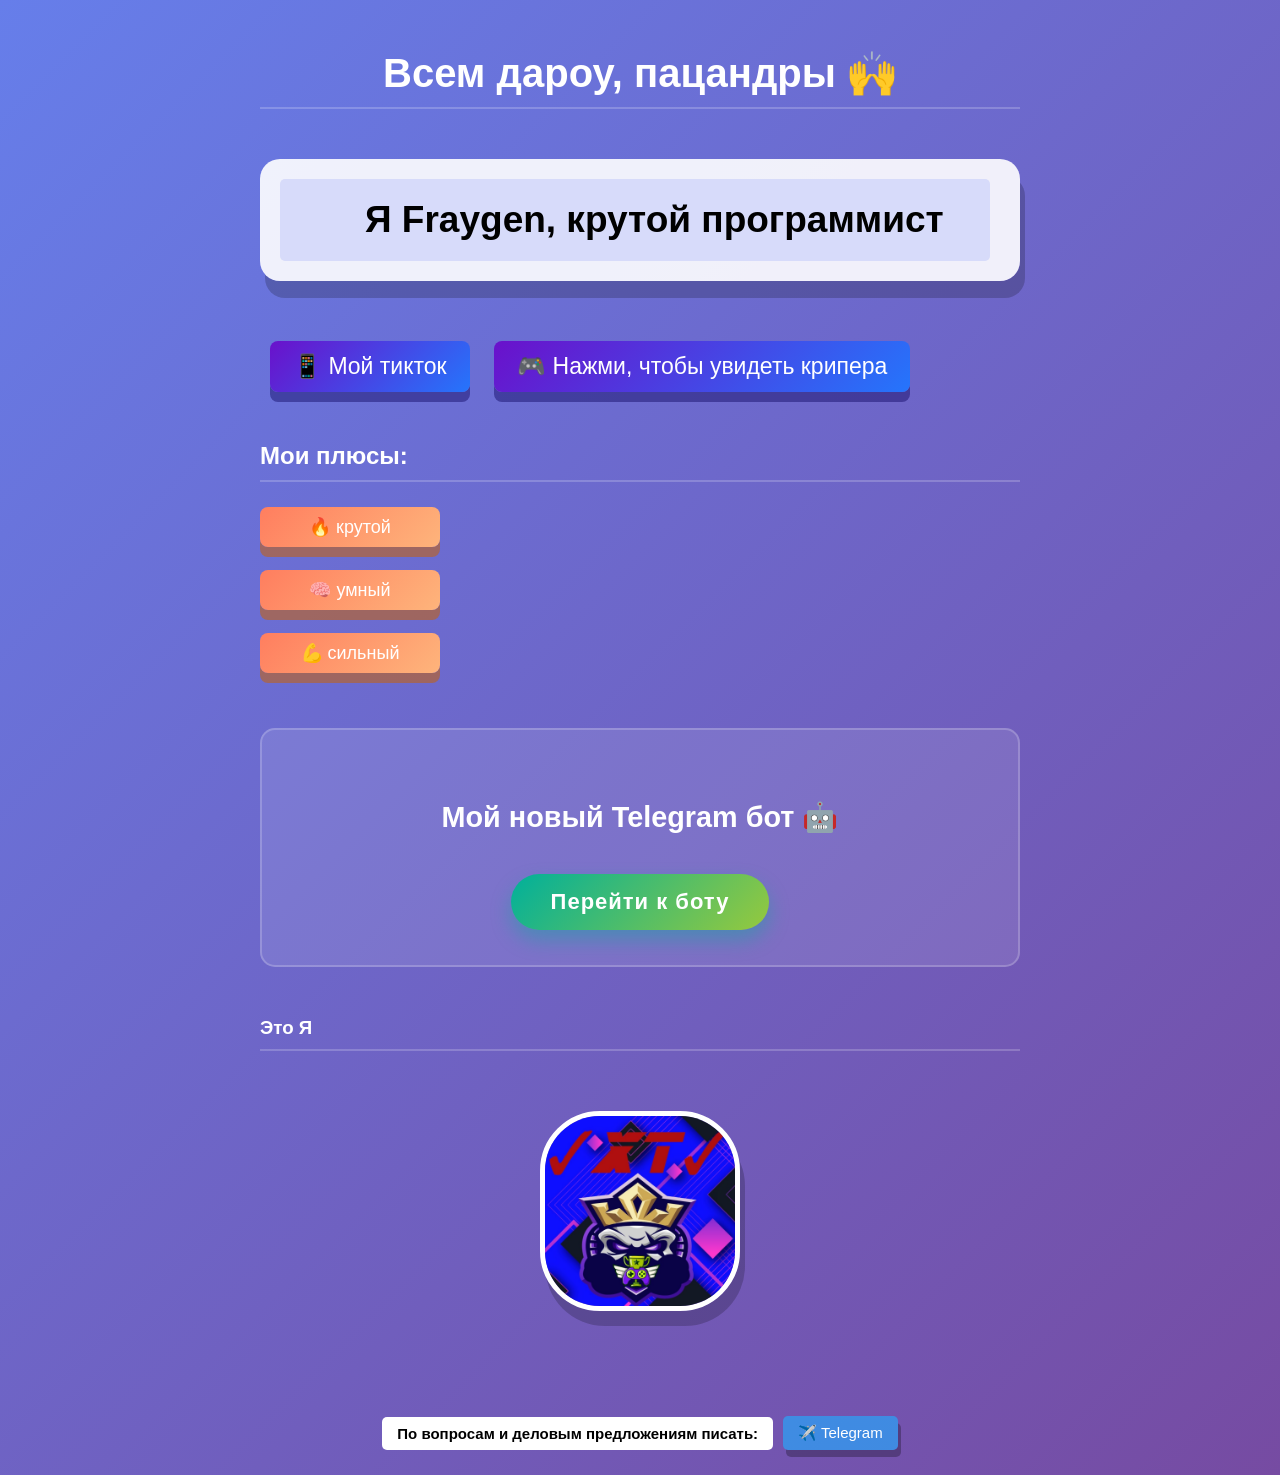
<file: index.html>
<!DOCTYPE html>
<html lang="ru">

<head>
    <title>Fraygen</title>
    <meta charset="UTF-8">
    <link rel="stylesheet" href="./index.css">
</head>

<body>
    <div class="container">
    <h1>Всем дароу, пацандры 🙌</h1>
    
    <div class="intro">
        <p>Я Fraygen, крутой программист</p>
    </div>
    
    <div class="links">
        <a href="https://www.tiktok.com/@fraygen?_r=1&_t=ZS-93MeyJBrbNw" target="_blank" class="btn">
            📱 Мой тикток
        </a>
        <a href="./call.html" target="_blank" class="btn">
            🎮 Нажми, чтобы увидеть крипера
        </a>
    </div>
    
    <h2>Мои плюсы:</h2>
    <div class="skills">
        <ul>
            <li>
                <a href="https://img.freepik.com/premium-vector/cool-text-effect_700033-586.jpg" class="skill-btn">
                    🔥 крутой
                </a>
            </li>
            <li>
                <a href="https://img.freepik.com/premium-photo/artificial-intelligence-robot-side-views-head-ai-technology-smart-robot-technology-generates-ai_71956-1973.jpg?w=2000" class="skill-btn">
                    🧠 умный
                </a>
            </li>
            <li>
                <a href="https://rozmalovki.com.ua/wp-content/uploads/the-incredible-hulk.jpg" class="skill-btn">
                    💪 cильный
                </a>
            </li>    
        </ul>
    </div>
    
    <div class="bot-section">
        <h3>Мой новый Telegram бот 🤖</h3>
        <a href="https://t.me/fraygenbot" target="_blank" class="bot-button">
            Перейти к боту
        </a>
    </div>

    <h3>Это Я</h3>
    <img src="pictures/Fraygen avatar.jpg" alt="Аватар Fraygen" class="avatar">

    <div class="telegram">
        <h4>По вопросам и деловым предложениям писать:</h4>
        <a href="https://t.me/fraygen" target="_blank" class="tg-button">
            ✈️ Telegram
        </a>
    </div>
    </div>

</body>

</html>
</file>
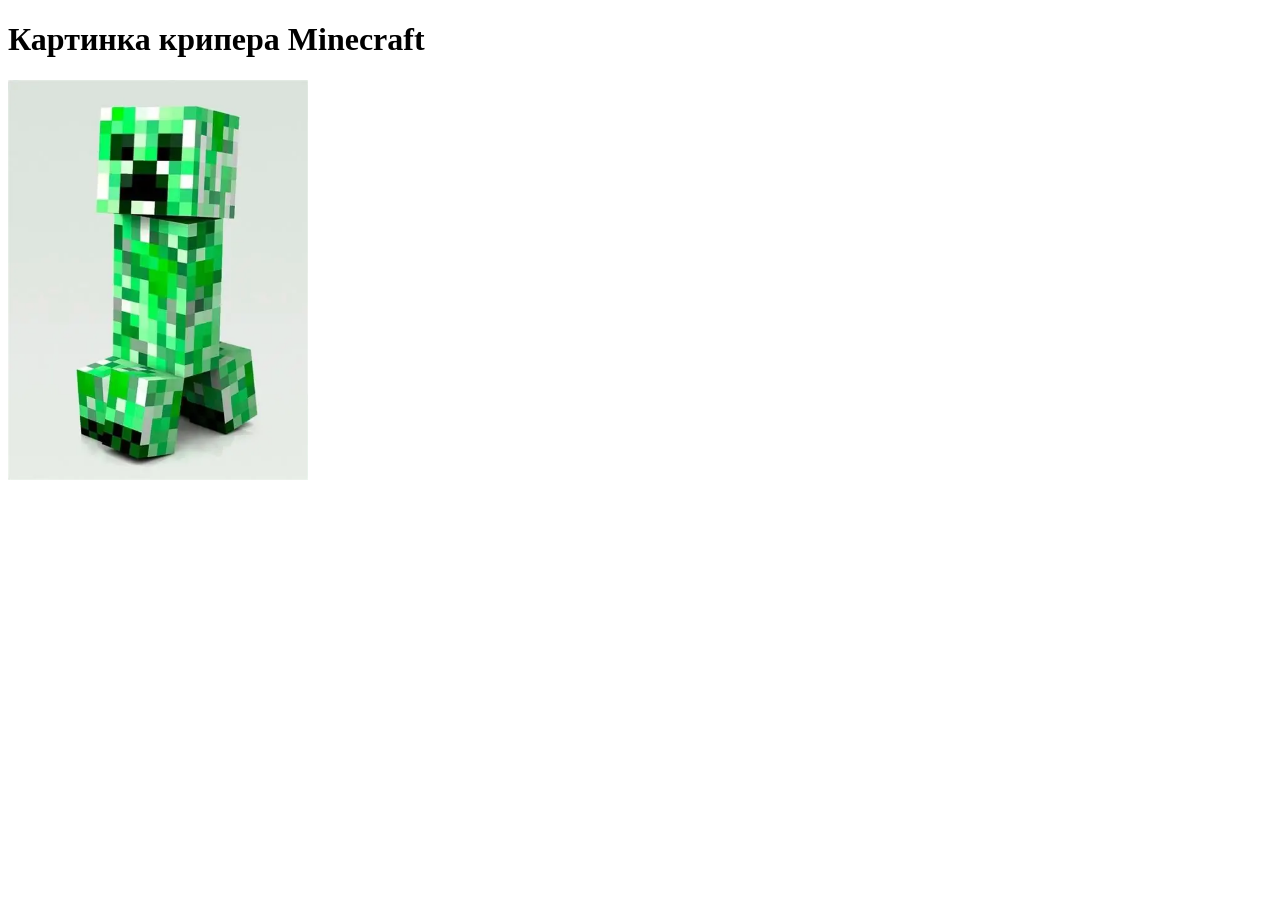
<file: call.html>
<!DOCTYPE html>
<html lang="en">
<head>
    <meta charset="UTF-8">
    <meta name="viewport" content="width=device-width, initial-scale=1.0">
    <title>Document</title>
</head>
<body>
    <h1>Картинка крипера Minecraft</h1>
    <img
        src="pictures/картинка крипера майнкарфт.webp"
        alt="*КРИПЕР*"
        height="400px">
</body>
</html>
</file>
<file: index.css>
* {
    margin: 0;
    padding: 0;
    box-sizing: border-box;
}

.container {
    max-width: 800px;
    margin: 0 auto;
    padding: 20px;
}

body {
    font-family: Arial;
    min-height: 100vh;
    background: linear-gradient(135deg, #667eea 0%, #764ba2 100%);
}

h1 {   
    text-align: center;
    margin: 30px 0;
    font-size: 2.5rem;
    color: #fff;
    border-bottom: 2px solid rgba(255,255,255,0.2);
    padding-bottom: 10px;
    font-weight: bold;
}

p {
    font-size: 37px;
    font-weight: bold;
    background-color:rgb(215, 219, 250);
    width: 710px;
    border-radius: 5px;
    padding-top: 20px;
    padding-bottom: 20px;
    padding-left: 85px;
    padding-right: 20px;
}

a { 
    font-size: 18px;
    color: white; 
    text-decoration: none;
    background-color: #6a11cb;
    padding: 10px 20px;
    border-radius: 8px;
    display: inline-block;
    margin: 5px 0;
    transition: background-color 0.3s;
}

h2, h3 {
    margin-top: 40px;
    color: #fff;
    border-bottom: 2px solid rgba(255,255,255,0.2);
    padding-bottom: 10px;
}

ul {
    list-style: none;
    padding: 0;
    margin: 20px 0;
}

li {
    margin: 13px 0;
}

.intro {
    background: rgba(255, 255, 255, 0.9);
    padding: 20px;
    border-radius: 20px;
    margin: 50px 0;
    box-shadow: 5px 17px rgba(0,0,0,0.2);
    
}

.avatar {
    display: block;
    margin: 40px auto;
    margin-top: 60px;
    width: 200px;
    height: 200px;
    border-radius: 30%;
    object-fit: cover;
    border: 5px solid white;
    box-shadow: 5px 15px rgba(0,0,0,0.2);
}

img {
    width: 100%;
    max-width: 300px;
}

.btn {
    background: linear-gradient(135deg, #6a11cb 0%, #2575fc 100%);
    font-size: 23px;
    padding: 12px 23px;
    margin: 10px;
    box-shadow: 0px 10px rgba(12, 4, 93, 0.44);
}

.btn:hover {
    background: linear-gradient(135deg, #2575fc 0%, #6a11cb 100%);
    transform: translateY(-4px);
    box-shadow: 0 7px 20px rgba(0,0,0,0.2);

}

.skill-btn {
    background: linear-gradient(135deg, #ff7e5f 0%, #feb47b 100%);
    font-size: 18px;
    padding: 9px 20px;
    width: 180px;
    text-align: center;
    box-shadow: 0px 10px rgba(200, 98, 9, 0.553);
}

.skill-btn:hover {
    background: linear-gradient(135deg, #feb47b 0%, #ff7e5f 100%);
    transform: translateY(-3px);
    box-shadow: 0 0px 10px rgba(200, 98, 9, 0.553);
}

.telegram {
    margin-top: 100px;
    display: flex;
    align-items: center;
    justify-content: center;
    gap: 10px;
    flex-wrap: wrap;
}

h4 {
    vertical-align: middle;
    font-size: 15px;
    background: white;
    padding: 8px 15px;
    display: inline-block;
    border-radius: 5px
}

.tg-button {
    vertical-align: middle;
    background: #23abffa3;    
    box-shadow: 3px 7px rgba(0, 0, 0, 0.275);
    font-size: 15px;
    padding: 8px 15px;
    border-radius: 5px;
    color: white;
    text-decoration: none;
    display: inline-block;
}

.tg-button:hover {
    background: linear-gradient(135deg, #1030a5 0%, #1e74ff 100%);;
    box-shadow: 0 3px 7px rgba(0, 0, 0, 0.275);
}

.bot-section {
    margin: 50px 0;
    padding: 30px;
    background: rgba(255, 255, 255, 0.1);
    border-radius: 15px;
    text-align: center;
    border: 2px solid rgba(255, 255, 255, 0.2);
}

.bot-section h3 {
    color: white;
    margin-bottom: 25px;
    border-bottom: none;
    font-size: 1.8rem;
}

.bot-button {
    background: linear-gradient(135deg, #00b09b, #96c93d);
    color: white;
    font-size: 22px;
    padding: 15px 40px;
    border-radius: 50px;
    text-decoration: none;
    display: inline-block;
    transition: all 0.3s;
    box-shadow: 0 10px 20px rgba(0, 176, 155, 0.4);
    font-weight: bold;
    letter-spacing: 1px;
}

.bot-button:hover {
    transform: translateY(-5px);
    box-shadow: 0 15px 30px rgba(0, 176, 155, 0.6);
    background: linear-gradient(135deg, #96c93d, #00b09b);
}
</file>
